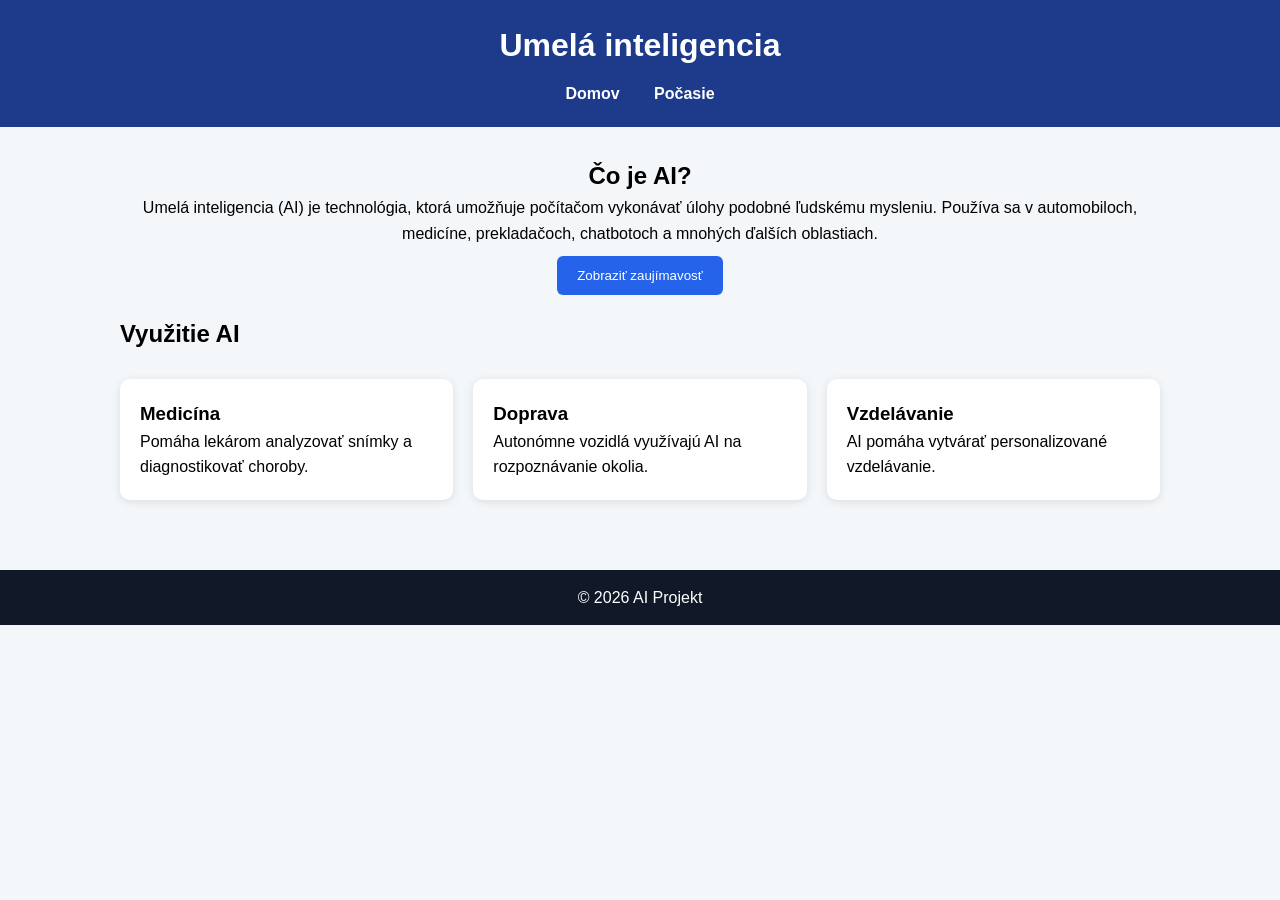
<file: index.html>
<!DOCTYPE html>
<html lang="sk">
<head>
    <meta charset="UTF-8">
    <meta name="viewport" content="width=device-width, initial-scale=1.0">
    <title>AI Svet</title>
    <link rel="stylesheet" href="style.css">
</head>
<body>

<header>
    <h1>Umelá inteligencia</h1>

    <nav>
        <a href="index.html">Domov</a>
        <a href="weather.html">Počasie</a>
    </nav>
</header>

<main>

<section class="hero">
    <h2>Čo je AI?</h2>

    <p>
        Umelá inteligencia (AI) je technológia, ktorá umožňuje
        počítačom vykonávať úlohy podobné ľudskému mysleniu.
        Používa sa v automobiloch, medicíne, prekladačoch,
        chatbotoch a mnohých ďalších oblastiach.
    </p>

    <button onclick="zobrazFakt()">
        Zobraziť zaujímavosť
    </button>

    <p id="fakt" class="fakt"></p>
</section>

<section>
    <h2>Využitie AI</h2>

    <div class="cards">
        <div class="card">
            <h3>Medicína</h3>
            <p>Pomáha lekárom analyzovať snímky a diagnostikovať choroby.</p>
        </div>

        <div class="card">
            <h3>Doprava</h3>
            <p>Autonómne vozidlá využívajú AI na rozpoznávanie okolia.</p>
        </div>

        <div class="card">
            <h3>Vzdelávanie</h3>
            <p>AI pomáha vytvárať personalizované vzdelávanie.</p>
        </div>
    </div>
</section>

</main>

<footer>
    <p>&copy; 2026 AI Projekt</p>
</footer>

<script src="script.js"></script>

</body>
</html>
</file>
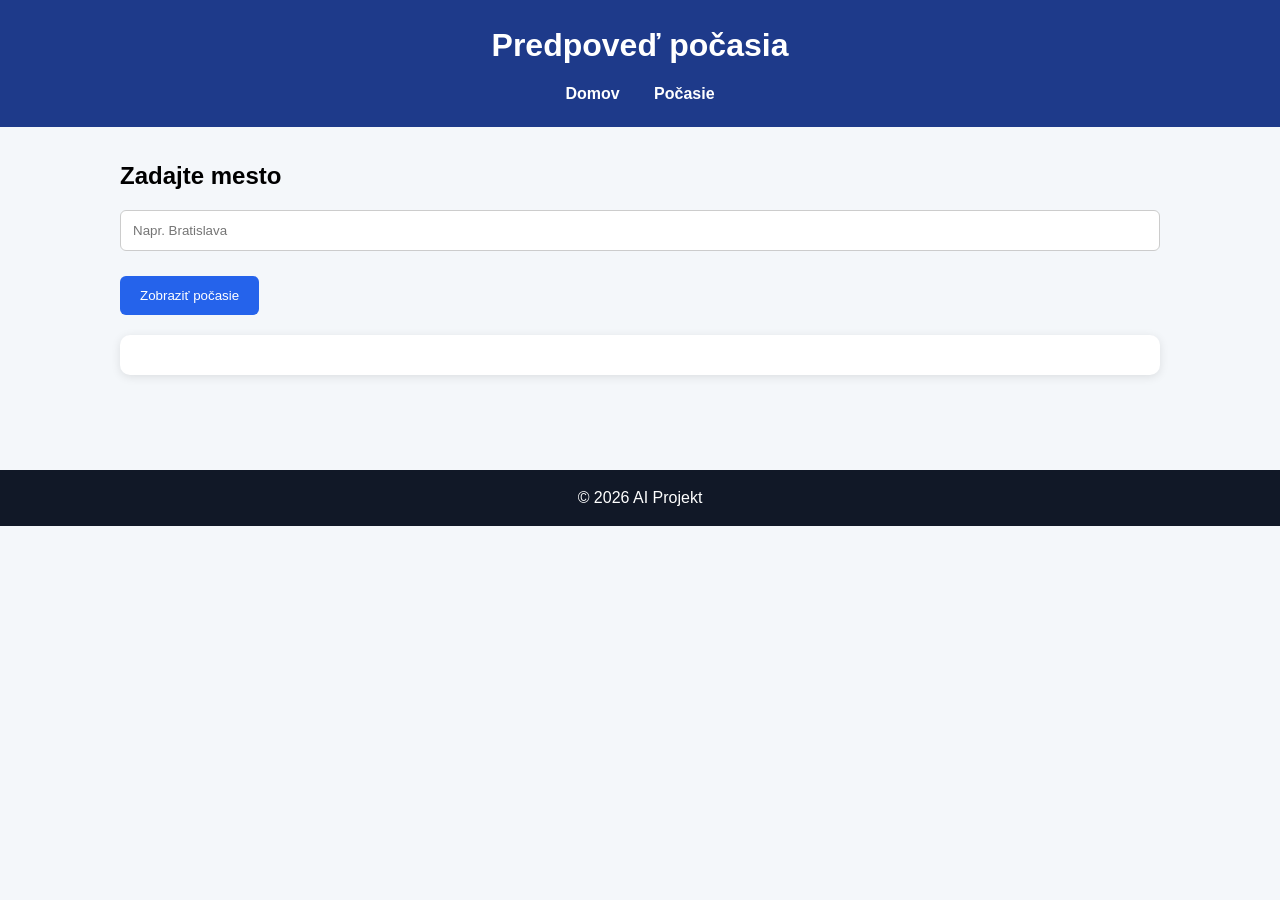
<file: weather.html>
<!DOCTYPE html>
<html lang="sk">
<head>
    <meta charset="UTF-8">
    <meta name="viewport" content="width=device-width, initial-scale=1.0">
    <title>Počasie</title>
    <link rel="stylesheet" href="style.css">
</head>
<body>

<header>
    <h1>Predpoveď počasia</h1>

    <nav>
        <a href="index.html">Domov</a>
        <a href="weather.html">Počasie</a>
    </nav>
</header>

<main>

    <section>

        <h2>Zadajte mesto</h2>

        <form id="weatherForm">

            <input
                type="text"
                id="city"
                placeholder="Napr. Bratislava">

            <button type="submit">
                Zobraziť počasie
            </button>

        </form>

        <div id="weatherResult"></div>

        <div id="forecast"></div>

    </section>

</main>

<footer>
    <p>&copy; 2026 AI Projekt</p>
</footer>

<script src="script.js"></script>

</body>
</html>
</file>
<file: style.css>
*{
    margin:0;
    padding:0;
    box-sizing:border-box;
}

body{
    font-family:Arial, sans-serif;
    background:#f4f7fa;
    line-height:1.6;
}

header{
    background:#1e3a8a;
    color:white;
    text-align:center;
    padding:20px;
}

nav{
    margin-top:10px;
}

nav a{
    color:white;
    text-decoration:none;
    margin:0 15px;
    font-weight:bold;
}

main{
    max-width:1100px;
    margin:auto;
    padding:30px;
}

.hero{
    text-align:center;
}

button{
    background:#2563eb;
    color:white;
    border:none;
    padding:12px 20px;
    border-radius:6px;
    cursor:pointer;
    margin-top:10px;
}

button:hover{
    background:#1d4ed8;
}

.fakt{
    margin-top:20px;
    font-weight:bold;
    color:#1e3a8a;
}

.cards{
    display:flex;
    gap:20px;
    margin-top:25px;
}

.card{
    flex:1;
    background:white;
    padding:20px;
    border-radius:10px;
    box-shadow:0 2px 10px rgba(0,0,0,0.1);
}

input{
    width:100%;
    padding:12px;
    margin:15px 0;
    border:1px solid #ccc;
    border-radius:6px;
}

#weatherResult{
    margin-top:20px;
    background:white;
    padding:20px;
    border-radius:10px;
    box-shadow:0 2px 10px rgba(0,0,0,0.1);
}

#forecast{
    margin-top:25px;
}

.forecast-grid{
    display:grid;
    grid-template-columns:repeat(auto-fit,minmax(130px,1fr));
    gap:15px;
}

.day-card{
    background:white;
    padding:15px;
    border-radius:10px;
    text-align:center;
    box-shadow:0 2px 10px rgba(0,0,0,0.1);
}

.day-card h4{
    color:#1e3a8a;
    margin-bottom:10px;
}

footer{
    margin-top:40px;
    padding:15px;
    background:#111827;
    color:white;
    text-align:center;
}

@media(max-width:768px){

    .cards{
        flex-direction:column;
    }

    nav a{
        display:block;
        margin:10px;
    }

    button{
        width:100%;
    }

}
</file>
